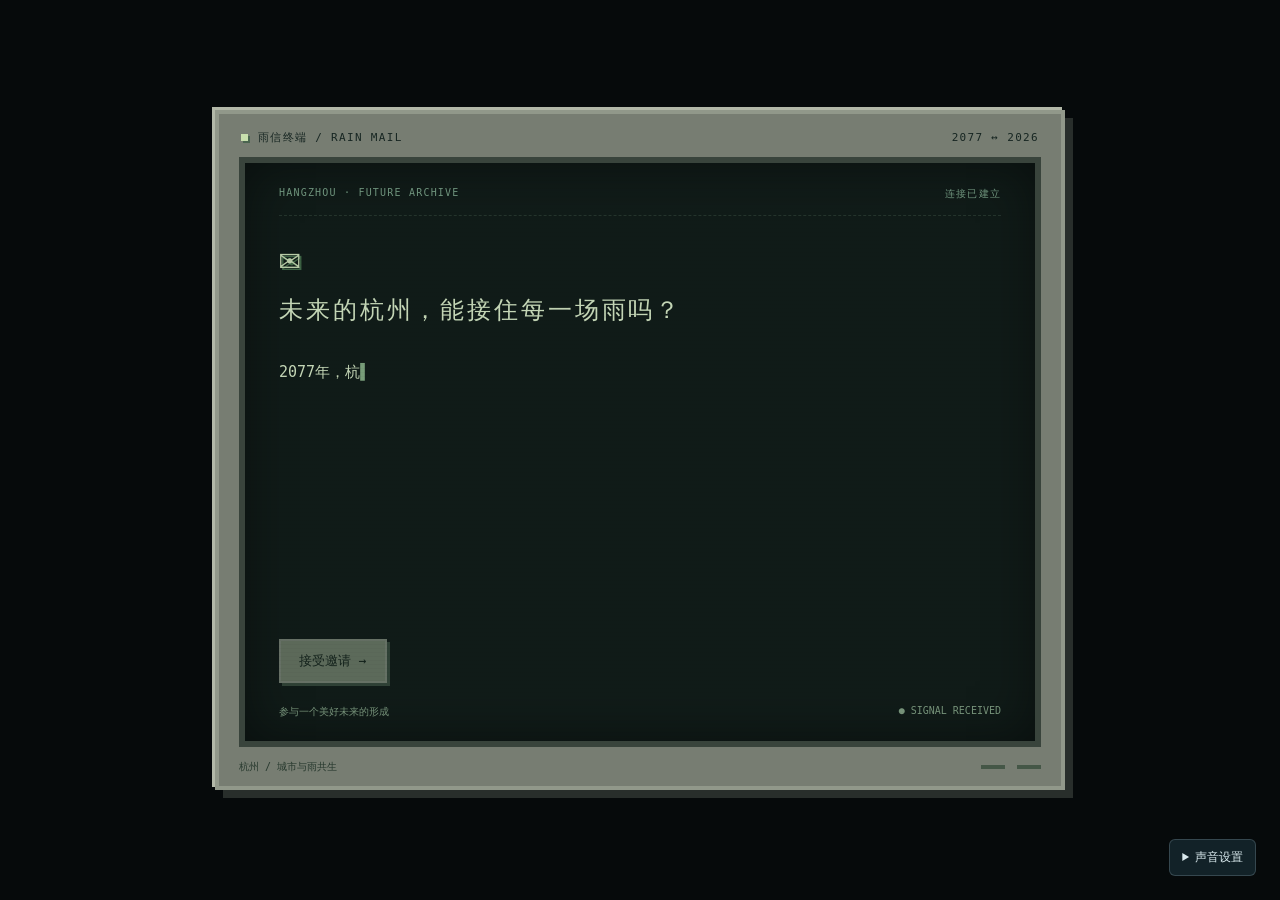
<file: index.html>
<!doctype html><html lang="zh-CN"><head><link rel="icon" href="/favicon.svg"><meta charset="utf-8"><meta name="viewport" content="width=device-width,initial-scale=1"><meta http-equiv="refresh" content="0;url=./game/index.html"><title>雨巷·城市之隙</title></head><body><a href="./game/index.html">进入雨巷·城市之隙</a><script>location.replace(new URL("./game/index.html",location.href).href);</script></body></html>
</file>
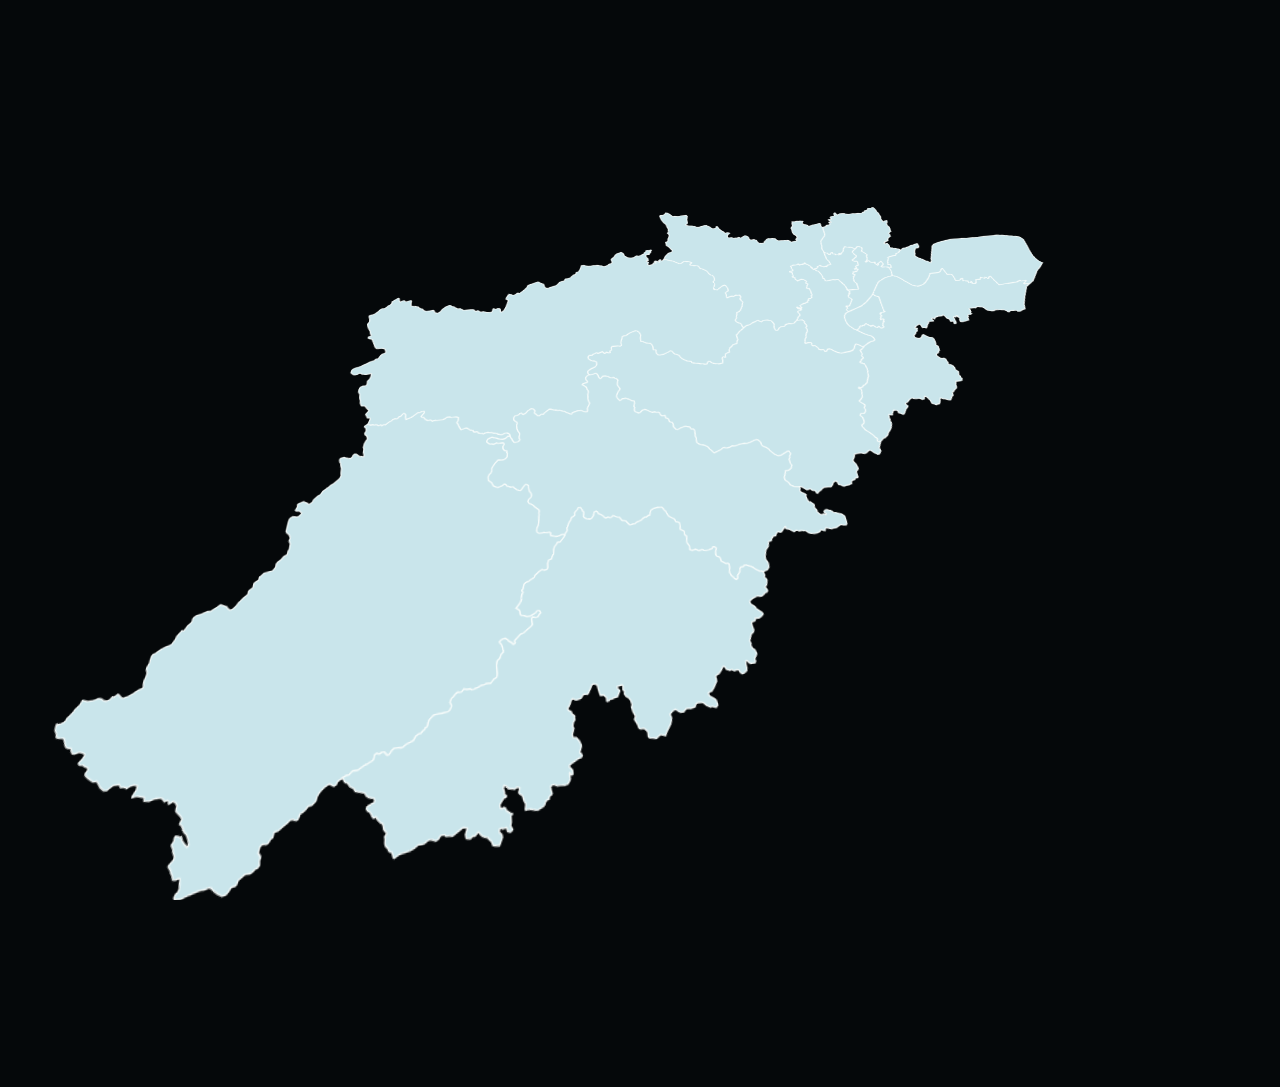
<file: hangzhou-map/index.html>
<!doctype html>
<html lang="zh-CN">
<head><link rel="icon" href="/favicon.svg">
<script>(()=>{
 const manifest={"/game/character-reference.png":{"parts":["/deployment-assets/asset-000.js","/deployment-assets/asset-001.js"],"type":"image/png"},"/game/hangzhou-qianjiang-night-panorama.png":{"parts":["/deployment-assets/asset-002.js","/deployment-assets/asset-003.js"],"type":"image/png"},"/game/knowledge-sandbox-compact.json":{"parts":["/deployment-assets/asset-004.js","/deployment-assets/asset-005.js"],"type":"application/json"},"/game/knowledge-sandbox-part-0.bin":{"parts":["/deployment-assets/asset-006.js","/deployment-assets/asset-007.js"],"type":"application/octet-stream"},"/game/knowledge-sandbox-part-1.bin":{"parts":["/deployment-assets/asset-008.js","/deployment-assets/asset-009.js"],"type":"application/octet-stream"},"/game/knowledge-sandbox-part-2.bin":{"parts":["/deployment-assets/asset-010.js","/deployment-assets/asset-011.js"],"type":"application/octet-stream"},"/game/knowledge-sandbox-part-3.bin":{"parts":["/deployment-assets/asset-012.js"],"type":"application/octet-stream"},"/hangzhou-map/hangzhou-districts.geojson":{"parts":["/deployment-assets/asset-013.js"],"type":"application/json"},"/hangzhou-map/preview-growth.png":{"parts":["/deployment-assets/asset-014.js"],"type":"image/png"},"/hangzhou-map/preview-mitigation.png":{"parts":["/deployment-assets/asset-015.js"],"type":"image/png"},"/hangzhou-map/preview-rain.png":{"parts":["/deployment-assets/asset-016.js"],"type":"image/png"},"/regions/assets/china-provinces.json":{"parts":["/deployment-assets/asset-017.js"],"type":"application/json"},"/regions/assets/world-countries.json":{"parts":["/deployment-assets/asset-018.js"],"type":"application/json"}},pending=new Map(),parts=new Map(),images=new Map();
 window.__RAIN_REGISTER=(name,index,data)=>{if(!parts.has(name))parts.set(name,[]);parts.get(name)[index]=data;};
 function lookup(input){try{const url=new URL(typeof input==='string'?input:input.url,location.href);return url.origin===location.origin&&manifest[url.pathname]?url.pathname:null;}catch{return null;}}
 function load(name){if(pending.has(name))return pending.get(name);const item=manifest[name];const task=Promise.all(item.parts.map(src=>new Promise((resolve,reject)=>{const script=document.createElement('script');script.src=src;script.onload=()=>{script.remove();resolve();};script.onerror=()=>{script.remove();reject(Error('资源脚本加载失败：'+src));};document.head.append(script);}))).then(()=>{const stored=parts.get(name);if(!stored||stored.length!==item.parts.length||stored.some(x=>!x))throw Error('资源分片缺失：'+name);const decoded=stored.map(value=>{const raw=atob(value),bytes=new Uint8Array(raw.length);for(let i=0;i<raw.length;i++)bytes[i]=raw.charCodeAt(i);return bytes;});parts.delete(name);return new Blob(decoded,{type:item.type});});pending.set(name,task);task.catch(()=>pending.delete(name));return task;}
 const nativeFetch=window.fetch.bind(window);window.fetch=(input,init)=>{const name=lookup(input);return name?load(name).then(blob=>new Response(blob,{status:200,headers:{'Content-Type':blob.type}})):nativeFetch(input,init);};
 const descriptor=Object.getOwnPropertyDescriptor(HTMLImageElement.prototype,'src'),nativeAttribute=HTMLImageElement.prototype.setAttribute;
 function setImage(image,value,setter){if(typeof value==='string'&&value.startsWith('data:image/')){if(!images.has(value)){const comma=value.indexOf(','),header=value.slice(5,comma),raw=/;base64/i.test(header)?atob(value.slice(comma+1)):decodeURIComponent(value.slice(comma+1)),bytes=new Uint8Array(raw.length);for(let i=0;i<raw.length;i++)bytes[i]=raw.charCodeAt(i);images.set(value,URL.createObjectURL(new Blob([bytes],{type:header.split(';')[0]})));}setter(images.get(value));return;}const name=lookup(String(value));if(!name){setter(value);return;}image.__rainSource=value;load(name).then(blob=>{if(image.__rainSource!==value)return;if(!images.has(name))images.set(name,URL.createObjectURL(blob));setter(images.get(name));}).catch(error=>{console.error(error);image.dispatchEvent(new Event('error'));});}
 Object.defineProperty(HTMLImageElement.prototype,'src',{configurable:true,enumerable:descriptor.enumerable,get:descriptor.get,set(value){setImage(this,value,src=>descriptor.set.call(this,src));}});
 HTMLImageElement.prototype.setAttribute=function(name,value){if(name.toLowerCase()==='src')setImage(this,value,src=>nativeAttribute.call(this,name,src));else nativeAttribute.call(this,name,value);};
})();</script>
  <meta charset="utf-8">
  <meta name="viewport" content="width=device-width,initial-scale=1">
  <meta name="theme-color" content="#f3f7f5">
  <title>杭州 · 城市区域底图</title>
  <style>
    :root{color-scheme:light;--paper:#f3f7f5;--ink:#27444b;--muted:#6c8589;--water:#c9e5eb;--line:#718d92;--focus:#507d85}
    *{box-sizing:border-box}
    html,body{width:100%;min-height:100%;margin:0}
    body{min-height:100svh;overflow-x:hidden;color:var(--ink);font-family:"Microsoft YaHei","PingFang SC",system-ui,sans-serif;background:radial-gradient(ellipse at 52% 44%,rgba(187,222,225,.23),transparent 50%),linear-gradient(145deg,#f8faf8,#edf4f2 72%,#f4f7f5)}
    .page{width:min(1320px,100%);min-height:100svh;margin:auto;padding:26px clamp(18px,4vw,60px) 20px;display:flex;flex-direction:column}
    .page-head{display:flex;align-items:center;justify-content:space-between;gap:20px;flex:none}
    .back{color:#668187;text-decoration:none;font-size:13px;letter-spacing:.04em}.back:hover{color:#315e66}
    .heading{text-align:center;flex:1}.eyebrow{margin:0 0 6px;color:#789296;font:600 10px/1.2 ui-monospace,monospace;letter-spacing:.2em}.heading h1{margin:0;color:#2f5158;font-size:clamp(22px,2.5vw,32px);font-weight:500;letter-spacing:.14em}.heading p{margin:7px 0 0;color:#7d9294;font-size:12px;letter-spacing:.06em}
    .spacer{width:115px;flex:none}
    .map-stage{position:relative;flex:1;min-height:500px;display:grid;place-items:center;perspective:1450px;isolation:isolate}
    .map-stage:before{content:"";position:absolute;width:min(70vw,760px);height:70px;left:50%;bottom:14%;transform:translateX(-50%);border-radius:50%;background:rgba(76,119,126,.09);filter:blur(22px);z-index:-1}
    #hangzhouMap{display:block;width:min(88%,1080px);height:min(76svh,740px);overflow:visible;transform:perspective(1450px) rotateX(30deg) rotateZ(-7deg) scale(.94);transform-origin:50% 52%;filter:drop-shadow(0 16px 14px rgba(69,105,111,.1));transition:transform .5s ease}
    .district{fill:var(--water);stroke:rgba(248,252,251,.94);stroke-width:1.3;stroke-linejoin:round;vector-effect:non-scaling-stroke}
    .district.is-focus{stroke:rgba(248,252,251,.94);stroke-width:1.3}
    .district-label{fill:#345a62;font-size:13px;font-weight:600;text-anchor:middle;dominant-baseline:middle;paint-order:stroke;stroke:rgba(245,249,247,.97);stroke-width:4px;stroke-linejoin:round;letter-spacing:.08em;pointer-events:none}
    .region-pin{fill:#47747d;stroke:#eef6f4;stroke-width:2;vector-effect:non-scaling-stroke}
    .map-status{position:absolute;left:50%;bottom:5%;transform:translateX(-50%);color:#829699;font-size:11px;letter-spacing:.08em;white-space:nowrap}
    .page-foot{display:flex;align-items:center;justify-content:space-between;gap:16px;padding-top:12px;border-top:1px solid rgba(100,137,143,.18);color:#809396;font-size:10px;line-height:1.6}
    .page-foot a{color:#66868a;text-decoration:underline;text-decoration-color:rgba(102,134,138,.35);text-underline-offset:3px}
    .error{display:none}
    @media(max-width:700px){.page{padding:18px 14px 14px}.page-head{align-items:flex-start}.heading{padding:0 6px}.heading h1{font-size:21px}.heading p{font-size:10px;line-height:1.6}.eyebrow{font-size:8px}.back{font-size:11px}.spacer{width:58px}.map-stage{min-height:460px}#hangzhouMap{width:116%;height:min(66svh,600px);transform:perspective(1100px) rotateX(31deg) rotateZ(-7deg) scale(.92)}.district-label{font-size:11px}.map-status{bottom:3%;font-size:9px}.page-foot{align-items:flex-start;flex-direction:column;gap:4px;font-size:9px}}
    @media(prefers-reduced-motion:reduce){#hangzhouMap{transition:none}}
    html,body{width:100%;height:100%;min-height:100%;overflow:hidden}
    body{min-height:100%;background:#05080a;cursor:none}
    .page{width:100%;height:100%;min-height:100%;padding:0;display:block}
    .page-head,.map-status,.page-foot{display:none}
    .map-stage{width:100%;height:100%;min-height:100%;perspective:1450px}
    .map-stage:before{display:none}
    #hangzhouMap{width:100%;height:100%;transform:perspective(1450px) rotateX(30deg) rotateZ(-7deg) scale(.94);filter:none;cursor:none;pointer-events:none}
    @media(max-width:700px){.map-stage{min-height:100%}#hangzhouMap{width:112%;height:100%;transform:perspective(1100px) rotateX(31deg) rotateZ(-7deg) scale(.92)}}
  </style>
</head>
<body>
  <main class="page">
    <section class="map-stage" aria-label="杭州市行政区地图">
      <svg id="hangzhouMap" viewBox="0 0 1000 660" role="img" aria-labelledby="mapTitle mapDescription" preserveAspectRatio="xMidYMid meet">
        <title id="mapTitle">杭州市行政区地图</title>
        <desc id="mapDescription">杭州市浅蓝色行政区边界底图，不含区名标注或数据图层。</desc>
        <g id="districtLayer"></g>
      </svg>
    </section>
  </main>
  <script>
    (()=>{
      const focusNames=new Set(['上城区','西湖区','余杭区','拱墅区']);
      const districtLayer=document.getElementById('districtLayer');
      const allPoints=[];
      const walkCoordinates=(coordinates,visit)=>{if(typeof coordinates[0]==='number'){visit(coordinates);return;}coordinates.forEach(child=>walkCoordinates(child,visit));};
      const projector=(coord,bounds,scale,offsetX,offsetY,cosLat)=>[offsetX+(coord[0]*cosLat-bounds.minX)*scale,offsetY+(bounds.maxY-coord[1])*scale];
      const ringsToPath=(geometry,point)=>{
        const polygons=geometry.type==='Polygon'?[geometry.coordinates]:geometry.coordinates;
        return polygons.flatMap(polygon=>polygon.map(ring=>ring.map((coord,index)=>{
          const [x,y]=point(coord);return `${index?'L':'M'}${x.toFixed(2)} ${y.toFixed(2)}`;
        }).join(' ')+' Z')).join(' ');
      };
      const ns='http://www.w3.org/2000/svg';
      const pathFor=(feature,bounds,scale,offsetX,offsetY,cosLat)=>{
        const path=document.createElementNS(ns,'path');path.setAttribute('d',ringsToPath(feature.geometry,coord=>projector(coord,bounds,scale,offsetX,offsetY,cosLat)));path.setAttribute('class','district'+(focusNames.has(feature.properties.name)?' is-focus':''));path.setAttribute('fill-rule','evenodd');path.setAttribute('aria-label',feature.properties.name);return path;
      };
      fetch('./hangzhou-districts.geojson').then(response=>{if(!response.ok)throw Error('map data');return response.json();}).then(data=>{
        data.features.forEach(feature=>walkCoordinates(feature.geometry.coordinates,coord=>allPoints.push(coord)));
        const cosLat=Math.cos(30.2*Math.PI/180),xs=allPoints.map(coord=>coord[0]*cosLat),ys=allPoints.map(coord=>coord[1]);
        const bounds={minX:Math.min(...xs),maxX:Math.max(...xs),minY:Math.min(...ys),maxY:Math.max(...ys)};
        const scale=Math.min(850/(bounds.maxX-bounds.minX),570/(bounds.maxY-bounds.minY));
        const offsetX=(1000-(bounds.maxX-bounds.minX)*scale)/2,offsetY=(660-(bounds.maxY-bounds.minY)*scale)/2;
        const point=coord=>projector(coord,bounds,scale,offsetX,offsetY,cosLat);
        data.features.forEach(feature=>districtLayer.append(pathFor(feature,bounds,scale,offsetX,offsetY,cosLat)));
      }).catch(()=>{});
    })();
  </script>
<script>document.querySelectorAll("img[data-deploy-src]").forEach(function(image){image.src=image.dataset.deploySrc;});</script>
</body>
</html>
</file>
